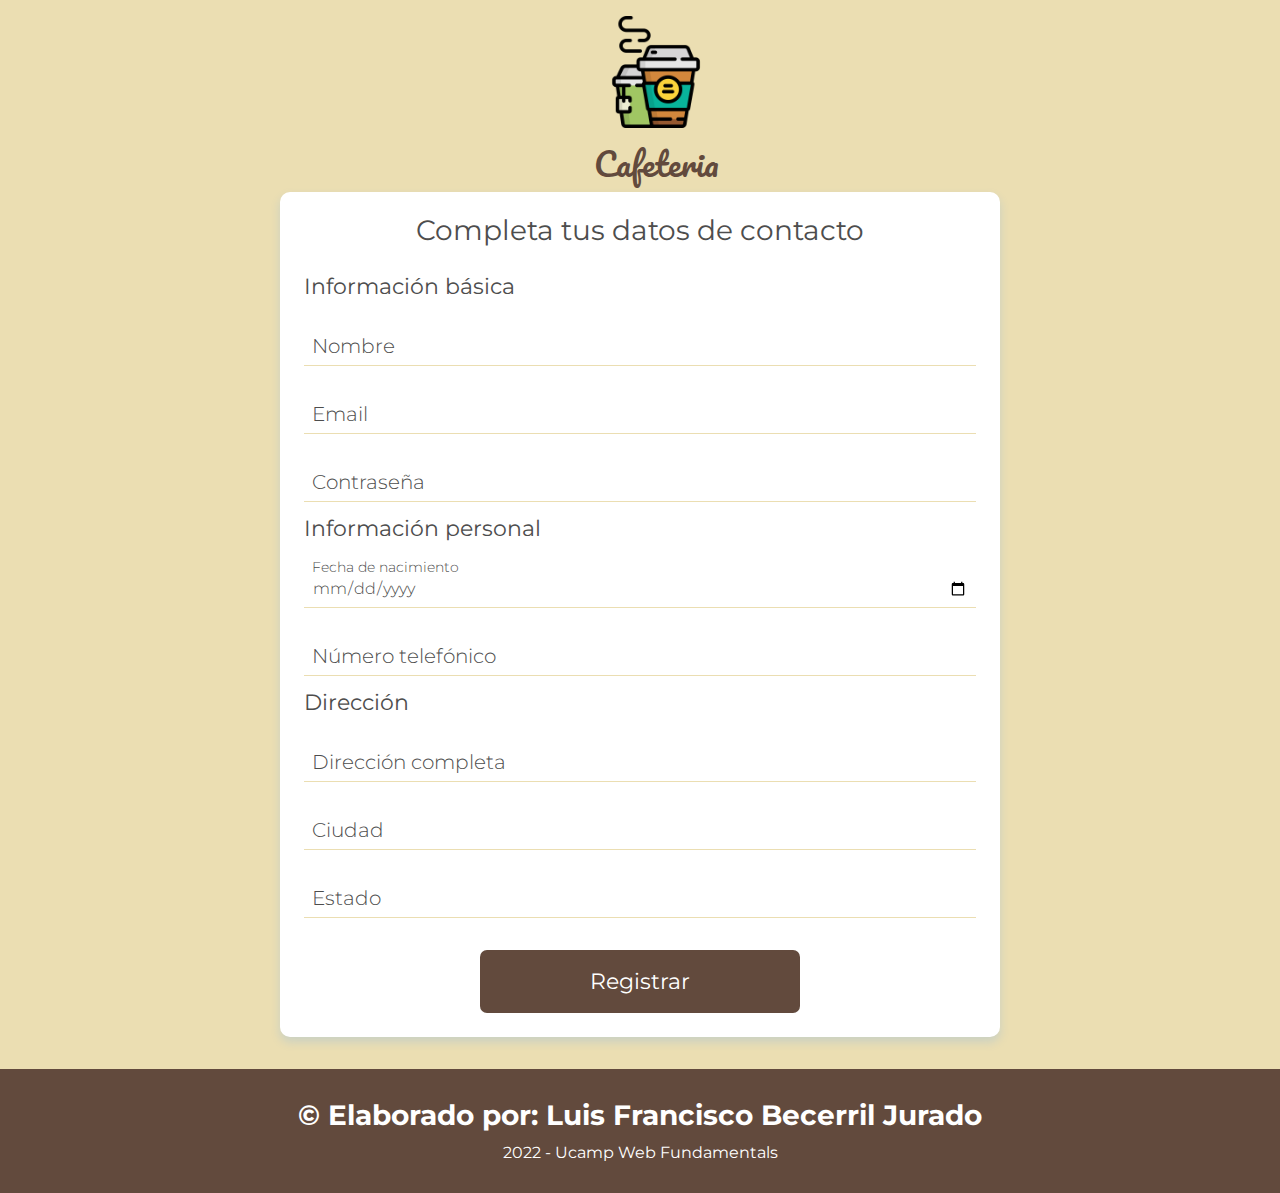
<file: index.html>
<!DOCTYPE html>
<html lang="en">
<head>
    <meta charset="UTF-8">
    <meta http-equiv="X-UA-Compatible" content="IE=edge">
    <meta name="viewport" content="width=device-width, initial-scale=1.0">
    <title>Formulario UCAMP</title>
    <link rel="icon" type="image/png" href="./assets/img/taza-de-te.png" />
    <link rel="stylesheet" href="https://fonts.googleapis.com/css2?family=Montserrat:wght@300;400&display=swap">
    <link rel="stylesheet" href="https://fonts.googleapis.com/css2?family=Pacifico&display=swap">
    <link rel="stylesheet" href="./assets/css/bases/reset.css">
    <link rel="stylesheet" href="./assets/css/bases/style.css">
    <link rel="stylesheet" href="./assets/css/bases/variables.css">
    <link rel="stylesheet" href="./assets/css/Componentes/header.css">
    <link rel="stylesheet" href="./assets/css/Componentes/formulario.css">
    <link rel="stylesheet" href="./assets/css/Componentes/inputs.css">
    <link rel="stylesheet" href="./assets/css/Componentes/boton.css">
    <link rel="stylesheet" href="./assets/css/Componentes/footer.css">
</head>
<body>
    <header class="container flex flex--column flex--center">
        <div class="header">
            <img src="./assets/img/bebidas-calientes.png" alt="Vaso de Cafe" class="header__logo">
            <h1 class="header__titulo">Cafeteria </h1>
        </div>
    </header>
    <main class="container flex flex--column flex--center">
        <section class="formulario__area" >
            <h2 class="formulario__titulo">Completa tus datos de contacto</h2>
            <form action="./registroCompleto.html" class="formulario flex flex--column">
                <fieldset>
                    <legend class="formulario__label">Información básica</legend>
                    <div class="input__container">
                        <input name="name" id="name" class="input" type="text" placeholder="Nombre" required data-tipo="nombre">
                        <label class="input__label" for="name">Nombre</label>
                        <span class="input__mensage-error">Este campo no es valido</span>
                    </div>
                    <div class="input__container">
                        <input name="email" id="email" class="input" type="email" placeholder="Email" required data-tipo="email">
                        <label class="input__label" for="email">Email</label>
                        <span class="input__mensage-error">Este campo no es valido</span>
                    </div>
                    <div class="input__container">
                        <input name="password" id="password" class="input" type="password" placeholder="Contraseña" required pattern="^(?=.*[A-Za-z])(?=.*\d)[A-Za-z\d]{8,}$" title="Min 8 caracteres,debe contener números y letras" data-tipo="password">
                        <label class="input__label" for="password">Contraseña</label>
                        <span class="input__mensage-error">Este campo no es valido</span>
                    </div>
                </fieldset>
                <fieldset>
                    <legend class="formulario__label">Información personal</legend>
                    <div class="input__container">
                        <input name="birth" id="birth" class="input" type="date" placeholder="Fecha de nacimento" required data-tipo="nacimiento">
                        <label class="input__label" for="birth">Fecha de nacimiento</label>
                        <span class="input__mensage-error">Este campo no es valido</span>
                    </div>
                    <div class="input__container">
                        <input name="phoneNumber" id="phoneNumber" class="input" type="text" placeholder="Número telefónico" pattern="\d{10}" required minlegth="10" maxlength="10" data-tipo="telefono">
                        <label class="input__label" for="phoneNumber">Número telefónico</label>
                        <span class="input__mensage-error">Este campo no es valido</span>
                    </div>
                </fieldset>
                <fieldset>
                    <legend class="formulario__label">Dirección</legend>
                    <div class="input__container">
                        <input name="address" id="address" class="input" type="text" placeholder="Dirección" required pattern="[\s\S]{10,40}" data-tipo="direccion">
                        <label class="input__label" for="address">Dirección completa</label>
                        <span class="input__mensage-error">Este campo no es valido</span>
                    </div>
                    <div class="input__container">
                        <input name="city" id="city" class="input" type="text" placeholder="Ciudad" required pattern="[\s\S]{4,30}" data-tipo="ciudad">
                        <label class="input__label" for="city">Ciudad</label>
                        <span class="input__mensage-error">Este campo no es valido</span>
                    </div>
                    <div class="input__container">
                        <input name="state" id="state" class="input" type="text" placeholder="Estado" required pattern="[\s\S]{4,30}" data-tipo="estado">
                        <label class="input__label" for="state">Estado</label>
                        <span class="input__mensage-error">Este campo no es valido</span>
                    </div>
                </fieldset>
                <button class="button">Registrar</a>
            </form>
        </section>
    </main>
    <footer class="container flex flex--column flex--center" >
        <h3 class="footer__titulo"> &copy Elaborado por: Luis Francisco Becerril Jurado</h3>
        <p class="footer__parrafo"> 2022 - Ucamp Web Fundamentals</p>
    </footer>
    <script src="./js/app.js" type="module"></script>
</body>
</html>
</file>
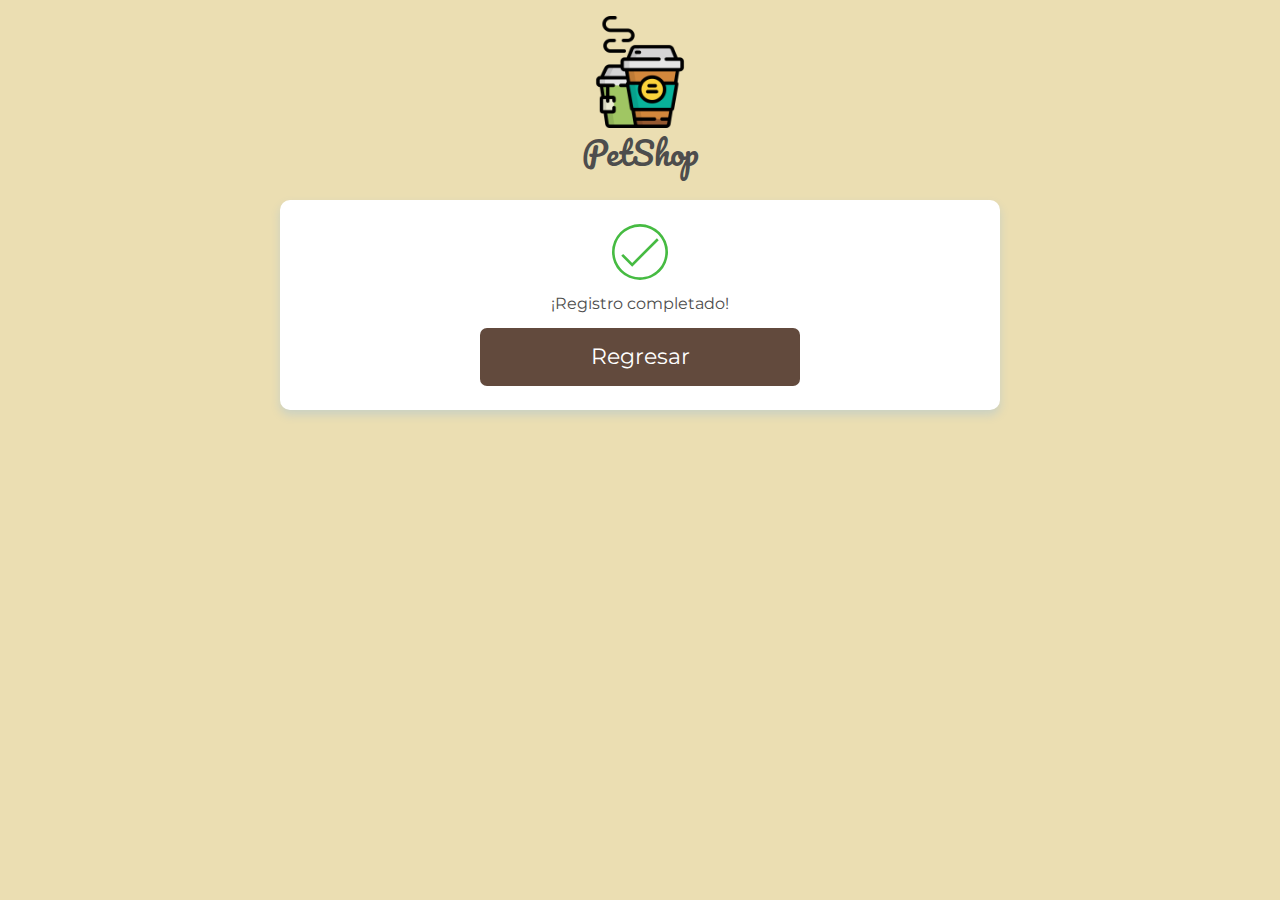
<file: registroCompleto.html>
<!DOCTYPE html>
<html lang="en">
<head>
    <meta charset="UTF-8">
    <meta http-equiv="X-UA-Compatible" content="IE=edge">
    <meta name="viewport" content="width=device-width, initial-scale=1.0">
    <title>Registro Completo</title>
    <link rel="icon" type="image/png" href="./assets/img/taza-de-te.png" />
    <link rel="stylesheet" href="https://fonts.googleapis.com/css2?family=Montserrat:wght@300;400&display=swap">
    <link rel="stylesheet" href="https://fonts.googleapis.com/css2?family=Pacifico&display=swap">
    <link rel="stylesheet" href="./assets/css/bases/reset.css">
    <link rel="stylesheet" href="./assets/css/bases/style.css">
    <link rel="stylesheet" href="./assets/css/bases/variables.css">
    <link rel="stylesheet" href="./assets/css/Componentes/header.css">
    <link rel="stylesheet" href="./assets/css/Componentes/formulario.css">
    <link rel="stylesheet" href="./assets/css/Componentes/inputs.css">
    <link rel="stylesheet" href="./assets/css/Componentes/boton.css">
    <link rel="stylesheet" href="./assets/css/bases/registroCompleto.css">
</head>
<body>
    <main class="container flex flex--column flex--center">
        <div class="header-completo">
          <img src="./assets/img/bebidas-calientes.png" alt="Vaso de cafe" class="header__logo-completo">
          <h1 class="header__titulo-completo">PetShop</h1>
        </div>
        <section class="registry-card formulario__area">
          <span class="registry-card__icon-complete"></span>
          <h1 class="registry-card__title card__title">¡Registro completado!</h1>
          <a href="index.html" class="button">Regresar</a>
        </section>
      </main>
</body>
</html>
</file>
<file: assets/css/bases/variables.css>
:root {
    --font-family-body: "Montserrat", sans-serif;
    --font-family-logo: "Pacifico", cursive;
    --font-color-title: #624a3d;
    --font-weigth-input: 300;
    --font-size-logo: 2rem;
    --font-size-form-title: 28px;
    --font-size-input-label: 20px;
    --font-size-button: 22px;
    --font-size-form-fieldset: 22px;
    --font-size-table-header: 22px;
    --font-size-modal-title: 28px;
    --font-size-modal-button: 28px;
    --primary-color: #0071ea;
    --secondary-color: #ebdeb2;
    --contrast-dark-color: #4d4d4d;
    --contrast-light-color: #fff;
    --warning-color: #df2525;
    --success-color: #047900;
    --transparency-color: #4d4d4d33;
    --shadow: 0 5px 10px #55a6ff38;
}
</file>
<file: assets/css/Componentes/header.css>
.header {
    display: inline-block;
    justify-content: space-around;
    align-items: center;
    height: 9rem;
    width: 9rem;
    margin: 0 0 2rem 2rem;
}

.header__logo {
    width: 7rem;
    margin:  1rem;
}

.header__titulo{
    font-family: var(--font-family-logo);
    font-size: var(--font-size-logo);
    font-weight: lighter;
    margin: 0 -2.5rem;
    text-align: center;
    color: var(--font-color-title);
}
</file>
<file: assets/css/Componentes/formulario.css>
.formulario {
    margin-top: 2rem;
}

.formulario__area {
    background-color: var(--contrast-light-color);
    border-radius: 10px;
    box-shadow: var(--shadow);
    width: 100%;
    max-width: 45rem;
    padding: 1.5rem;
    box-sizing: border-box;
    margin: 1rem 0;
    justify-content: center;
}

.formulario__titulo {
    font-size: var(--font-size-form-title);
    margin-bottom: 1rem;
    text-align: center;
}


.formulario__label {
    font-size: var(--font-size-form-fieldset);
    margin-bottom: 1rem;
}
</file>
<file: assets/css/Componentes/inputs.css>
.input {
    box-sizing: border-box;
    border-bottom: 1px solid var(--secondary-color);
    padding: 1.375rem 0.5rem 0.5rem;
    height: 3.25rem;
    width: 100%;
}

.input::placeholder {
    visibility: hidden;
    color: #00000000;
}

.input:focus {
    outline: none;
}

.input__container {
    font-weight: var(--font-weigth-input);
    position: relative;
    margin-bottom: 1rem;
    display: flex;
    flex-direction: column;
    justify-content: flex-end;
    box-sizing: border-box;
}

.input__label {
    position: absolute;
    top: 1.375rem;
    left: 0.5rem;
    font-size: var(--font-size-input-label);
    transition: all 0.25s;
}

.input:not(:placeholder-shown) + .input__label,
.input:focus + .input__label {
    font-size: 0.875rem;
    top: 0.25rem;
    transition: all 0.25s;
}

.input__container--invalid {
    margin-bottom: 0.5rem;
}

.input__container--invalid .input {
    border: 1px solid var(--warning-color);
    border-radius: 7px;
}

.input__container--invalid .input__label {
    color: var(--warning-color);
}

.input__mensage-error {
     display: none;
}

.input__container--invalid .input__mensage-error {
  color: var(--warning-color);
  display: block;
  margin-top: 0.5rem;
  padding-left: 0.5rem;
}

.textarea {
  box-sizing: border-box;
  border: 1px solid var(--secondary-color);
  padding: 0.5rem;
  border-radius: 7px;
  width: 100%;
  min-height: 3rem;
}

.textarea__container {
  position: relative;
  margin-top: 2rem;
  margin-bottom: 1rem;
  font-weight: var(--font-weigth-input);
}

.textarea::placeholder {
  visibility: hidden;
}

.textarea:focus {
  outline: none;
}

.textarea__label {
  position: absolute;
  top: 0.5rem;
  left: 0.5rem;
  font-size: var(--font-size-input-label);
  transition: all 0.25s;
}

.textarea:not(:placeholder-shown) + .textarea__label,
.textarea:focus + .textarea__label {
  font-size: 0.875rem;
  top: -1.25rem;
  transition: all 0.25s;
}

.textarea__container--invalid {
  margin-bottom: 0.5rem;
}

.textarea__container--invalid .textarea {
  border: 1px solid var(--warning-color);
}

.textarea__container--invalid .textarea__label {
  color: var(--warning-color);
}

.textarea__mensage-error {
  display: none;
}

.textarea__container--invalid .textarea__mensage-error {
  display: block;
  color: var(--warning-color);
  margin-top: 0.5rem;
  padding-left: 0.5rem;
}
</file>
<file: assets/css/Componentes/boton.css>
.button {
    display: block;
    background-color: var(--font-color-title);
    border-radius: 7px;
    width: 100%;
    margin-top: 1rem;
    max-width: 20rem;
    padding: 1.125rem;
    box-sizing: border-box;
    color: var(--contrast-light-color);
    font-size: var(--font-size-button);
    align-self: center;
    text-align: center;
}
</file>
<file: assets/css/Componentes/footer.css>
footer{
    background:  var(--font-color-title);
    margin-top: 1rem;
    padding: 2rem 0;
    color: var(--contrast-light-color);
}

.footer__titulo{
    font-size: var(--font-size-form-title);
    margin-bottom: 1rem;
    font-weight: bold;
    font-family: var(--font-family-body);
}

.footer__parrafo{
    font-family: var(--font-family-body);
}
</file>
<file: assets/css/bases/registroCompleto.css>
.header-completo {
    display: flex;
    flex-direction: column;
    align-items: center;
    padding-top: 1rem;
}

.header__logo-completo {
    width: 7rem;
    margin-bottom: 0.5rem;
  }

.header__titulo-completo {
    font-family: var(--font-family-logo);
    font-size: var(--font-size-logo);
    margin-bottom: 1rem;
  }

.registry-header__title {
    font-family: var(--font-family-logo);
    font-size: var(--font-size-logo);
    margin-bottom: 1rem;
  }

.registry-card {
    display: flex;
    flex-direction: column;
    align-items: center;
    text-align: center;
  }

.registry-card__icon-complete {
    display: block;
    width: 3.5rem;
    height: 3.5rem;
    margin-bottom: 1rem;
    background-image: url("/assets/img/checkmark.svg");
    background-size: cover;
    background-repeat: no-repeat;
  }

.registry-card__title {
    max-width: 20rem;
  }
</file>
<file: assets/css/bases/style.css>
@import url(reset.css);
@import url(variables.css);

body {
  background-color: var(--secondary-color);
  color: var(--contrast-dark-color);
  font-family: var(--font-family-body);
  overflow-x: hidden;
}

.container {
  padding-right: 1rem;
  padding-left: 1rem;
}

.flex {
  display: flex;
}

.flex--center {
  align-items: center;
  justify-content: center;
}

.flex--column {
  flex-direction: column;
}

@media (min-width: 800px) {
  .container {
    padding-right: 2.5rem;
    padding-left: 2.5rem;
  }
}

@media (min-width: 1200px) {
  .container {
    padding-left: calc((100vw - 900px) / 2);
    padding-right: calc((100vw - 900px) / 2);
  }
}
</file>
